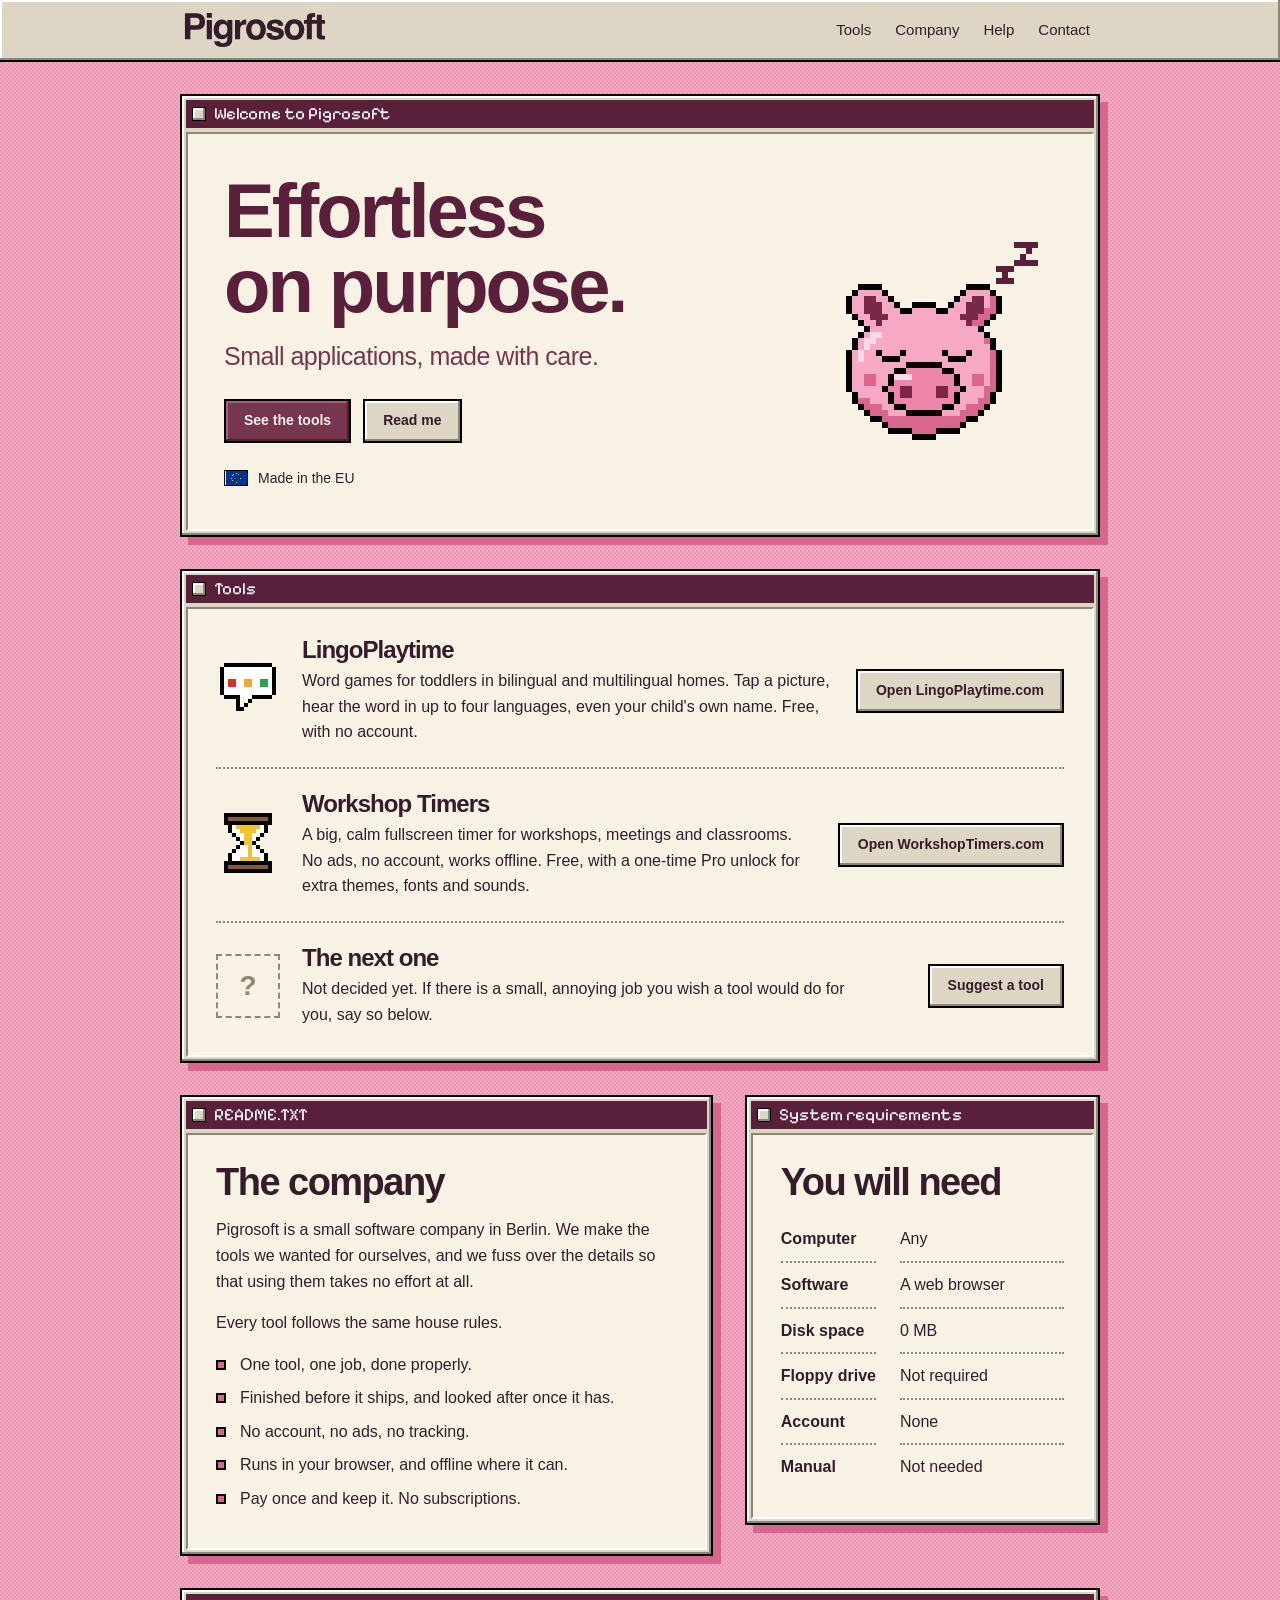
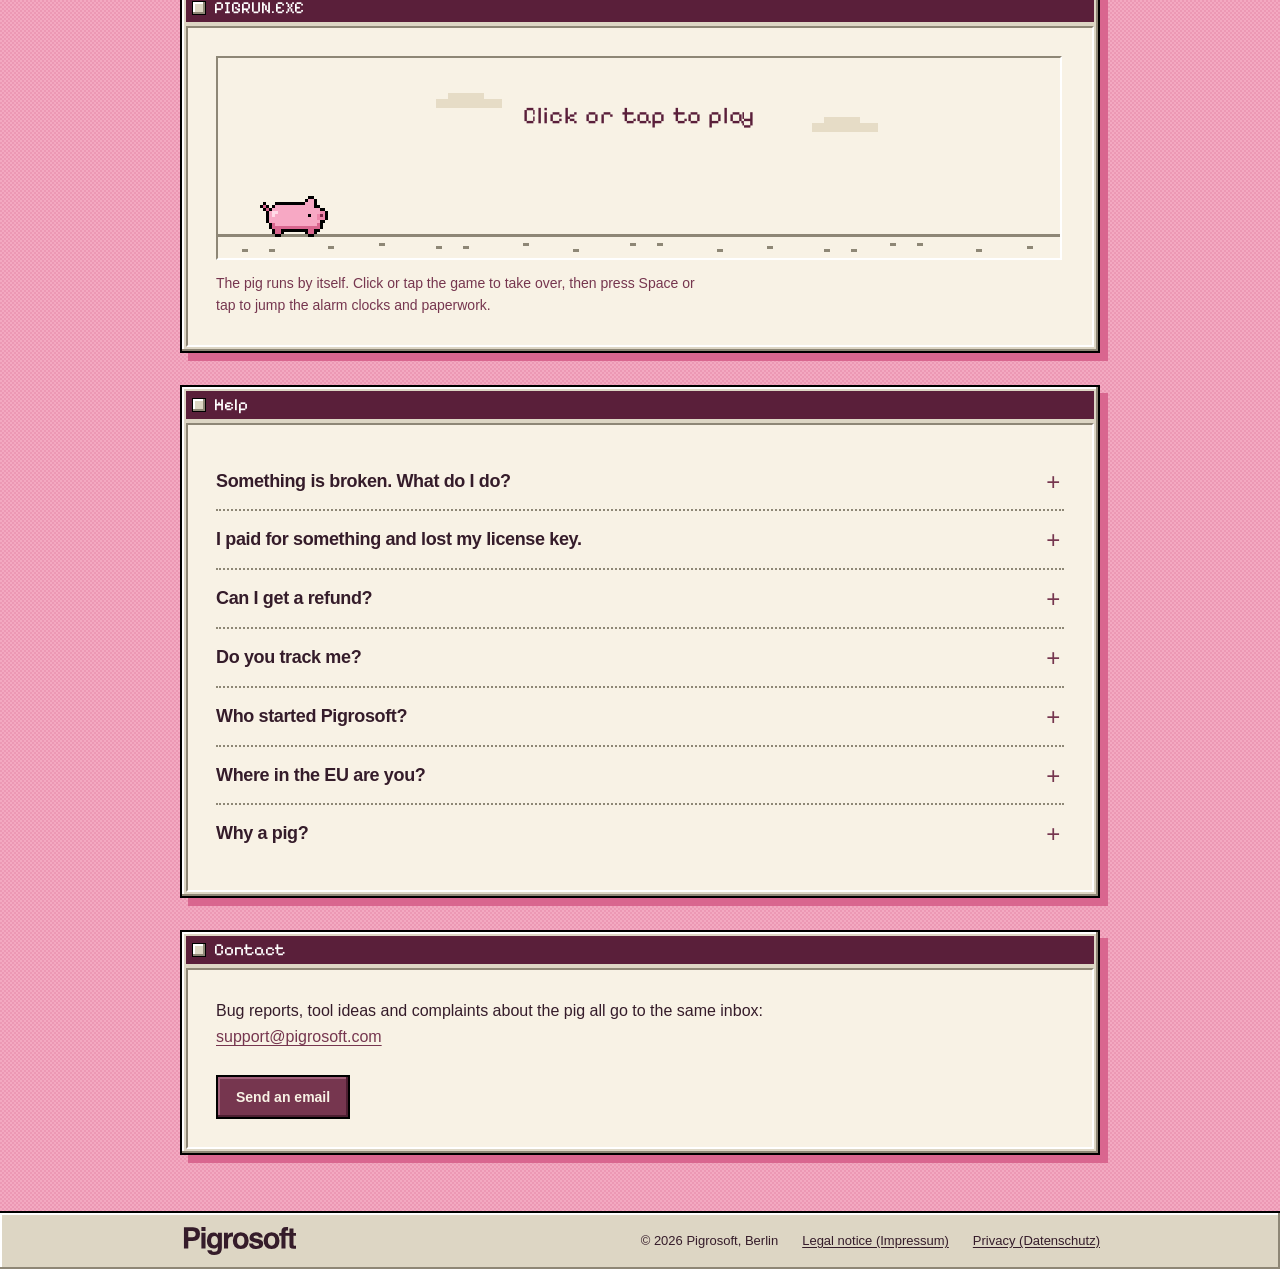
<file: index.html>
<!doctype html>
<html lang="en">
<head>
  <meta charset="utf-8">
  <meta name="viewport" content="width=device-width, initial-scale=1">
  <title>Pigrosoft: effortless on purpose</title>
  <meta name="description" content="Small applications, made with care. Effortless on purpose.">
  <link rel="canonical" href="https://pigrosoft.com/">
  <link rel="icon" href="favicon.ico" sizes="32x32">
  <link rel="icon" href="assets/pig.svg" type="image/svg+xml">
  <link rel="apple-touch-icon" href="assets/apple-touch-icon.png">
  <meta property="og:title" content="Pigrosoft: effortless on purpose">
  <meta property="og:description" content="Small applications, made with care.">
  <meta property="og:type" content="website">
  <meta property="og:url" content="https://pigrosoft.com/">
  <meta property="og:site_name" content="Pigrosoft">
  <meta property="og:image" content="https://pigrosoft.com/brand/pigrosoft/pig-profile-mulberry.png">
  <meta property="og:image:width" content="1024">
  <meta property="og:image:height" content="1024">
  <meta property="og:image:alt" content="Pigrosoft's original pixel pig on mulberry.">
  <meta name="twitter:card" content="summary">
  <meta name="twitter:image" content="https://pigrosoft.com/brand/pigrosoft/pig-profile-mulberry.png">
  <meta name="twitter:image:alt" content="Pigrosoft's original pixel pig on mulberry.">
  <meta name="theme-color" content="#f3a9c1">
  <link rel="preload" href="assets/pixelify-sans-latin-400-normal.woff2" as="font" type="font/woff2" crossorigin>
  <link rel="stylesheet" href="assets/style.css">
</head>
<body>
  <a class="skip" href="#main">Skip to content</a>

  <header class="menubar">
    <div class="wrap">
      <a class="brand" href="./">
        <img src="brand/pigrosoft/wordmark-ink.svg" width="244" height="72" alt="Pigrosoft">
      </a>
      <nav aria-label="Main">
        <a href="#tools">Tools</a>
        <a href="#company">Company</a>
        <a href="#help">Help</a>
        <a href="#contact">Contact</a>
      </nav>
    </div>
  </header>

  <main id="main" class="desk">

    <section class="win" aria-labelledby="welcome-title">
      <div class="titlebar" aria-hidden="true">Welcome to Pigrosoft</div>
      <div class="pane hero">
      <div>
        <h1 id="welcome-title">Effortless on purpose.</h1>
        <p class="lede">Small applications, made with care.</p>
        <div class="actions">
          <a class="btn primary" href="#tools">See the tools</a>
          <a class="btn" href="#company">Read me</a>
        </div>
        <p class="made"><img src="assets/badge-eu.svg" alt="" width="24" height="16"><span>Made in the EU</span></p>
      </div>
      <button class="pig" type="button" id="pig" aria-label="Wake the pig">
        <picture class="asleep">
          <source media="(prefers-reduced-motion: reduce)" srcset="brand/pigrosoft/pig-profile-pink.png">
          <img src="brand/pigrosoft/pig-animated.gif" alt="" width="320" height="320">
        </picture>
        <img class="awake" src="assets/pig-awake.svg" alt="" width="240" height="240">
        <span class="oink" aria-hidden="true">Oink?</span>
      </button>
      </div>
    </section>

    <div>

      <section class="win" id="tools" aria-labelledby="tools-title">
      <h2 class="titlebar" id="tools-title">Tools</h2>
      <div class="pane">
        <div>
          <ul class="tools">
          <li>
            <img src="assets/icon-lingo.svg" alt="" width="64" height="64">
            <div>
              <h3>LingoPlaytime</h3>
              <p>Word games for toddlers in bilingual and multilingual homes. Tap a picture, hear the word in up to four languages, even your child's own name. Free, with no account.</p>
            </div>
            <a class="btn" href="https://lingoplaytime.com/">Open LingoPlaytime.com</a>
          </li>
          <li>
            <img src="assets/icon-timer.svg" alt="" width="64" height="64">
            <div>
              <h3>Workshop Timers</h3>
              <p>A big, calm fullscreen timer for workshops, meetings and classrooms. No ads, no account, works offline. Free, with a one-time Pro unlock for extra themes, fonts and sounds.</p>
            </div>
            <a class="btn" href="https://workshoptimers.com/">Open WorkshopTimers.com</a>
          </li>
          <li>
            <span class="slot" aria-hidden="true">?</span>
            <div>
              <h3>The next one</h3>
              <p>Not decided yet. If there is a small, annoying job you wish a tool would do for you, say so below.</p>
            </div>
            <a class="btn" href="#contact">Suggest a tool</a>
          </li>
        </ul>
        </div>
      </div>
      </section>

      <div class="pair">
      <section class="win" id="company" aria-labelledby="company-title">
      <div class="titlebar" aria-hidden="true">README.TXT</div>
      <div class="pane">
        <h2 id="company-title">The company</h2>        <div>
          <p>Pigrosoft is a small software company in Berlin. We make the tools we wanted for ourselves, and we fuss over the details so that using them takes no effort at all.</p>
          <p>Every tool follows the same house rules.</p>
          <ul class="rules">
            <li>One tool, one job, done properly.</li>
            <li>Finished before it ships, and looked after once it has.</li>
            <li>No account, no ads, no tracking.</li>
            <li>Runs in your browser, and offline where it can.</li>
            <li>Pay once and keep it. No subscriptions.</li>
          </ul>
        </div>
      </div>
      </section>

      <section class="win" aria-labelledby="specs-title">
      <div class="titlebar" aria-hidden="true">System requirements</div>
      <div class="pane">
        <h2 id="specs-title">You will need</h2>        <dl class="specs">
          <dt>Computer</dt><dd>Any</dd>
          <dt>Software</dt><dd>A web browser</dd>
          <dt>Disk space</dt><dd>0 MB</dd>
          <dt>Floppy drive</dt><dd>Not required</dd>
          <dt>Account</dt><dd>None</dd>
          <dt>Manual</dt><dd>Not needed</dd>
        </dl>
      </div>
      </section>
      </div>

      <section class="win" aria-labelledby="game-title">
      <h2 class="titlebar" id="game-title">PIGRUN.EXE</h2>
      <div class="pane">
        <div class="game">
          <canvas id="pigrun" tabindex="0" aria-describedby="game-help">A small running game with the Pigrosoft pig.</canvas>
          <p id="game-help" class="game-help">The pig runs by itself. Click or tap the game to take over, then press Space or tap to jump the alarm clocks and paperwork.</p>
        </div>
      </div>
      </section>

      <section class="win" id="help" aria-labelledby="help-title">
      <h2 class="titlebar" id="help-title">Help</h2>
      <div class="pane">
        <div>
      <details>
        <summary>Something is broken. What do I do?</summary>
        <p>Email <a href="mailto:support@pigrosoft.com">support@pigrosoft.com</a> and say which tool you were using, what you were doing, and which browser you were in. A screenshot helps a lot.</p>
      </details>
      <details>
        <summary>I paid for something and lost my license key.</summary>
        <p>Search your inbox for the receipt from Dodo Payments, our payment provider, because the key is in that email. If it is gone, write to us from the address you paid with and we will sort it out.</p>
      </details>
      <details>
        <summary>Can I get a refund?</summary>
        <p>Each tool lists its own terms. For Workshop Timers, see the <a href="https://workshoptimers.com/widerruf.html">refund page</a>.</p>
      </details>
      <details>
        <summary>Do you track me?</summary>
        <p>No. This site sets no cookies and runs no analytics. It is hosted on GitHub Pages, which logs IP addresses the way any web host does. The <a href="datenschutz.html">privacy page</a> has the details.</p>
      </details>
      <details>
        <summary>Who started Pigrosoft?</summary>
        <p>Jeff Humble, a product designer and entrepreneur who has spent more than fifteen years making digital products. He now builds small, carefully designed games and apps. You can read more at <a href="https://www.jeffreyhumble.com/">jeffreyhumble.com</a>.</p>
      </details>
      <details>
        <summary>Where in the EU are you?</summary>
        <p>Berlin is home, for an American who has lived here for years. The founder also spends a good part of the year in Sicily, so a fair share of the tools were finished with a granita within reach.</p>
      </details>
      <details>
        <summary>Why a pig?</summary>
        <p>Pigro is Italian for lazy. We do the careful work so that you get to be the lazy one. The pig is a bonus, and it wakes up if you click it.</p>
      </details>
        </div>
      </div>
      </section>

      <section class="win" id="contact" aria-labelledby="contact-title">
      <h2 class="titlebar" id="contact-title">Contact</h2>
      <div class="pane">
        <div>
          <p>Bug reports, tool ideas and complaints about the pig all go to the same inbox: <a href="mailto:support@pigrosoft.com">support@pigrosoft.com</a></p>
          <div class="actions">
            <a class="btn primary" href="mailto:support@pigrosoft.com">Send an email</a>
          </div>
        </div>
      </div>
      </section>

    </div>

  </main>

  <footer class="statusbar">
    <div class="wrap">
      <img src="brand/pigrosoft/wordmark-ink.svg" width="244" height="72" alt="Pigrosoft">
      <span>&copy; 2026 Pigrosoft, Berlin</span>
      <a href="impressum.html">Legal notice (Impressum)</a>
      <a href="datenschutz.html">Privacy (Datenschutz)</a>
    </div>
  </footer>

  <script src="assets/pigrun.js" defer></script>
  <script>
    // Click the pig and it wakes up for a moment, then nods off again.
    (function () {
      var pig = document.getElementById("pig");
      var timer;
      new Image().src = "assets/pig-awake.svg";
      pig.addEventListener("click", function () {
        clearTimeout(timer);
        pig.classList.add("is-awake");
        pig.setAttribute("aria-label", "The pig is awake");
        timer = setTimeout(function () {
          pig.classList.remove("is-awake");
          pig.setAttribute("aria-label", "Wake the pig");
        }, 2200);
      });
    })();
  </script>
</body>
</html>
</file>
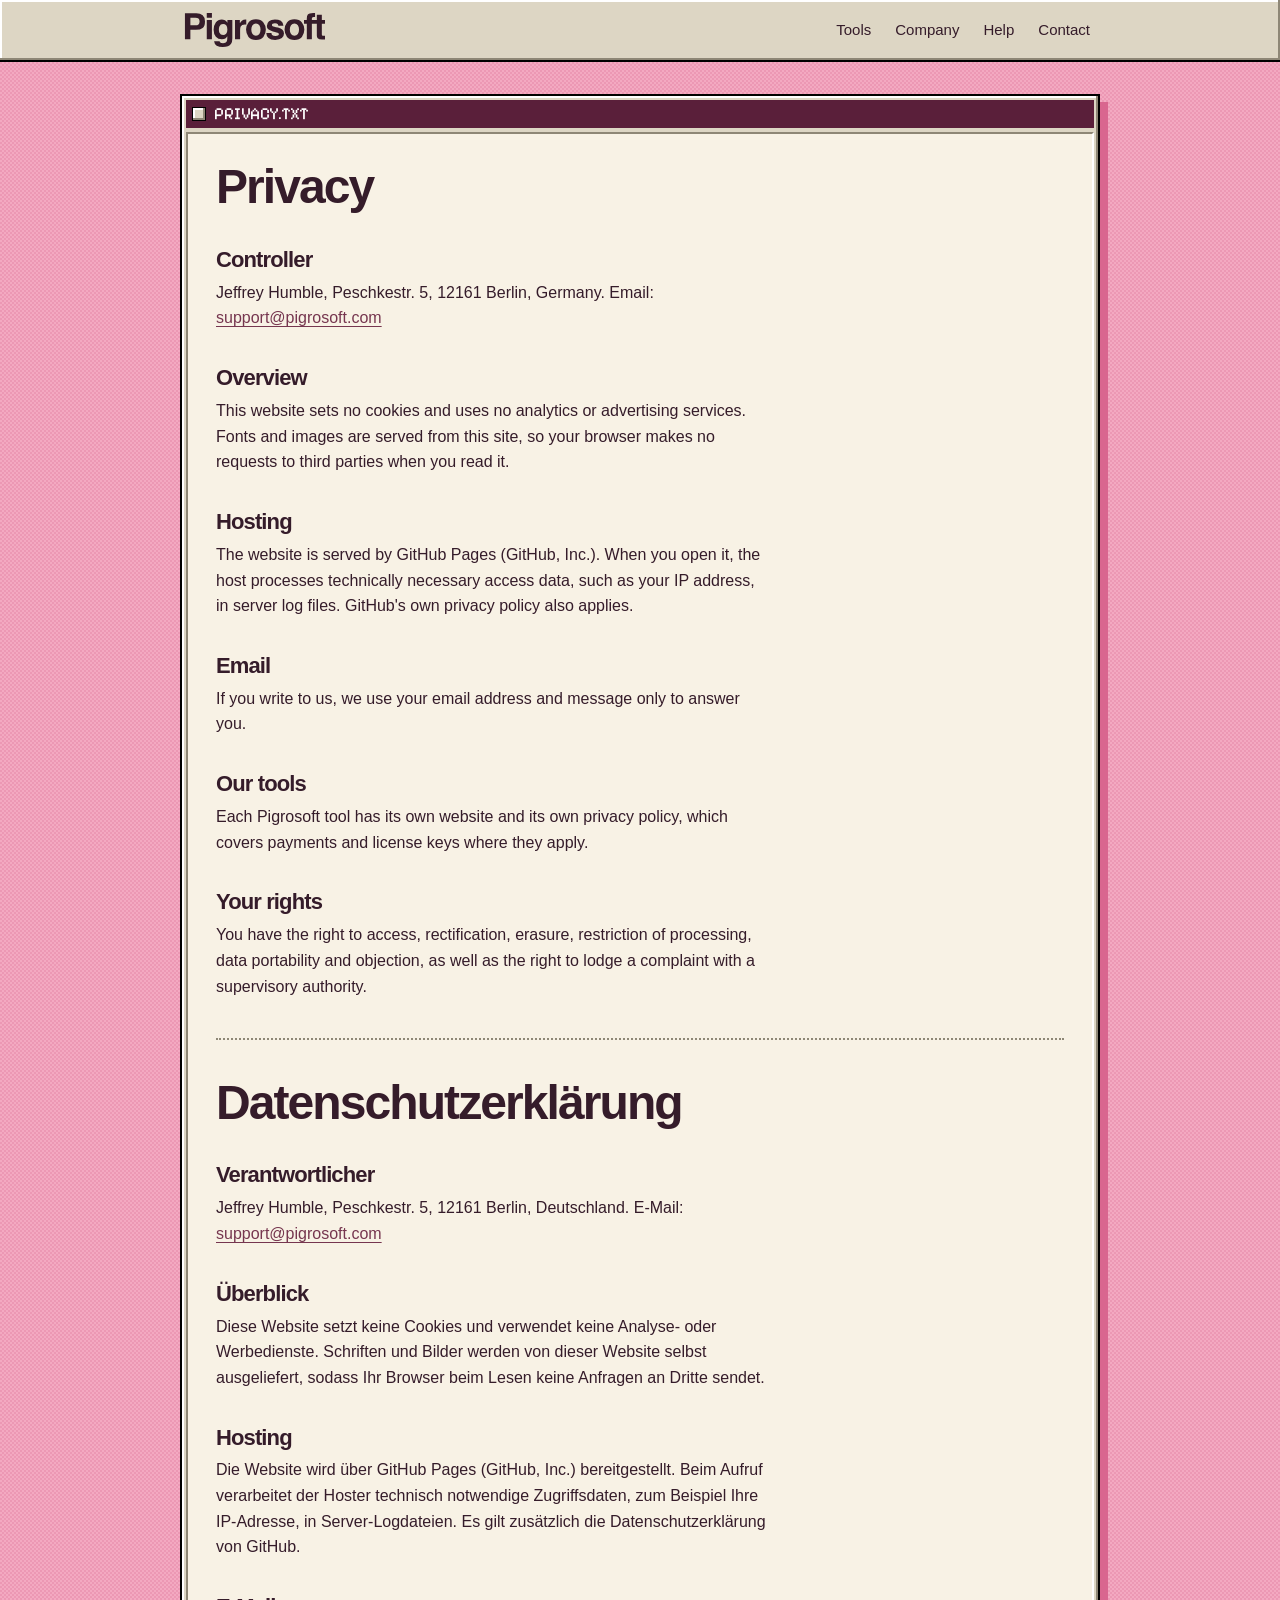
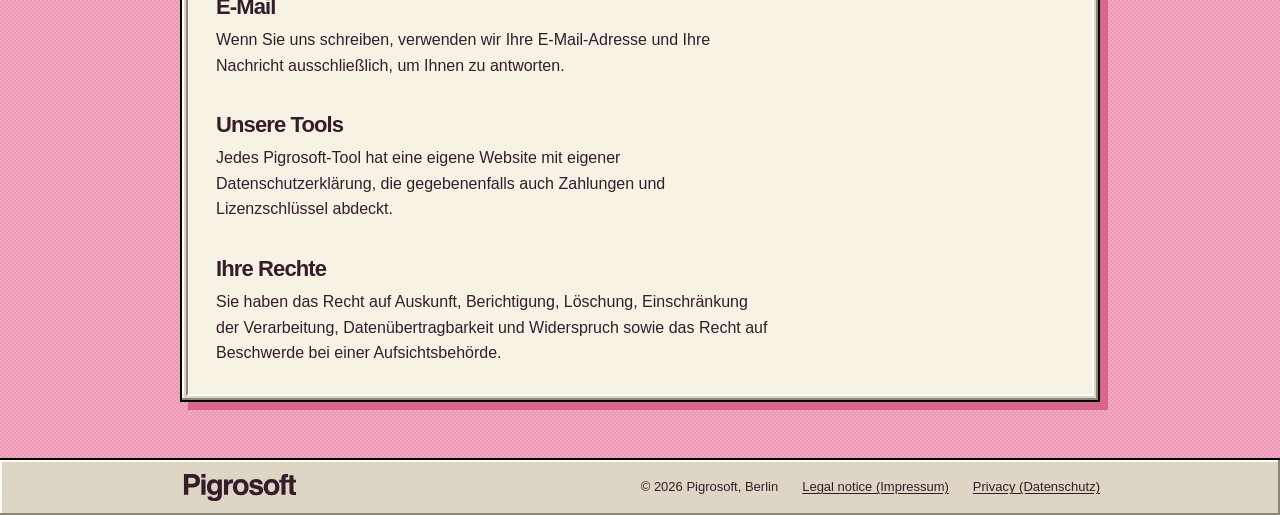
<file: datenschutz.html>
<!doctype html>
<html lang="en">
<head>
  <meta charset="utf-8">
  <meta name="viewport" content="width=device-width, initial-scale=1">
  <title>Privacy / Datenschutz | Pigrosoft</title>
  <meta name="robots" content="noindex">
  <link rel="icon" href="favicon.ico" sizes="32x32">
  <link rel="icon" href="assets/pig.svg" type="image/svg+xml">
  <meta name="theme-color" content="#f3a9c1">
  <link rel="stylesheet" href="assets/style.css">
</head>
<body>
  <header class="menubar">
    <div class="wrap">
      <a class="brand" href="./">
        <img src="brand/pigrosoft/wordmark-ink.svg" width="244" height="72" alt="Pigrosoft">
      </a>
      <nav aria-label="Main">
        <a href="./#tools">Tools</a>
        <a href="./#company">Company</a>
        <a href="./#help">Help</a>
        <a href="./#contact">Contact</a>
      </nav>
    </div>
  </header>

  <main id="main" class="desk">
    <section class="win">
      <div class="titlebar" aria-hidden="true">PRIVACY.TXT</div>
      <div class="pane doc">
        <h1>Privacy</h1>
        <h2>Controller</h2>
        <p>Jeffrey Humble, Peschkestr. 5, 12161 Berlin, Germany. Email: <a href="mailto:support@pigrosoft.com">support@pigrosoft.com</a></p>
        <h2>Overview</h2>
        <p>This website sets no cookies and uses no analytics or advertising services. Fonts and images are served from this site, so your browser makes no requests to third parties when you read it.</p>
        <h2>Hosting</h2>
        <p>The website is served by GitHub Pages (GitHub, Inc.). When you open it, the host processes technically necessary access data, such as your IP address, in server log files. GitHub's own privacy policy also applies.</p>
        <h2>Email</h2>
        <p>If you write to us, we use your email address and message only to answer you.</p>
        <h2>Our tools</h2>
        <p>Each Pigrosoft tool has its own website and its own privacy policy, which covers payments and license keys where they apply.</p>
        <h2>Your rights</h2>
        <p>You have the right to access, rectification, erasure, restriction of processing, data portability and objection, as well as the right to lodge a complaint with a supervisory authority.</p>

        <hr>

        <div lang="de">
        <h1>Datenschutzerklärung</h1>
        <h2>Verantwortlicher</h2>
        <p>Jeffrey Humble, Peschkestr. 5, 12161 Berlin, Deutschland. E-Mail: <a href="mailto:support@pigrosoft.com">support@pigrosoft.com</a></p>
        <h2>Überblick</h2>
        <p>Diese Website setzt keine Cookies und verwendet keine Analyse- oder Werbedienste. Schriften und Bilder werden von dieser Website selbst ausgeliefert, sodass Ihr Browser beim Lesen keine Anfragen an Dritte sendet.</p>
        <h2>Hosting</h2>
        <p>Die Website wird über GitHub Pages (GitHub, Inc.) bereitgestellt. Beim Aufruf verarbeitet der Hoster technisch notwendige Zugriffsdaten, zum Beispiel Ihre IP-Adresse, in Server-Logdateien. Es gilt zusätzlich die Datenschutzerklärung von GitHub.</p>
        <h2>E-Mail</h2>
        <p>Wenn Sie uns schreiben, verwenden wir Ihre E-Mail-Adresse und Ihre Nachricht ausschließlich, um Ihnen zu antworten.</p>
        <h2>Unsere Tools</h2>
        <p>Jedes Pigrosoft-Tool hat eine eigene Website mit eigener Datenschutzerklärung, die gegebenenfalls auch Zahlungen und Lizenzschlüssel abdeckt.</p>
        <h2>Ihre Rechte</h2>
        <p>Sie haben das Recht auf Auskunft, Berichtigung, Löschung, Einschränkung der Verarbeitung, Datenübertragbarkeit und Widerspruch sowie das Recht auf Beschwerde bei einer Aufsichtsbehörde.</p>
        </div>
      </div>
    </section>
  </main>

  <footer class="statusbar">
    <div class="wrap">
      <img src="brand/pigrosoft/wordmark-ink.svg" width="244" height="72" alt="Pigrosoft">
      <span>&copy; 2026 Pigrosoft, Berlin</span>
      <a href="impressum.html">Legal notice (Impressum)</a>
      <a href="datenschutz.html">Privacy (Datenschutz)</a>
    </div>
  </footer>
</body>
</html>
</file>
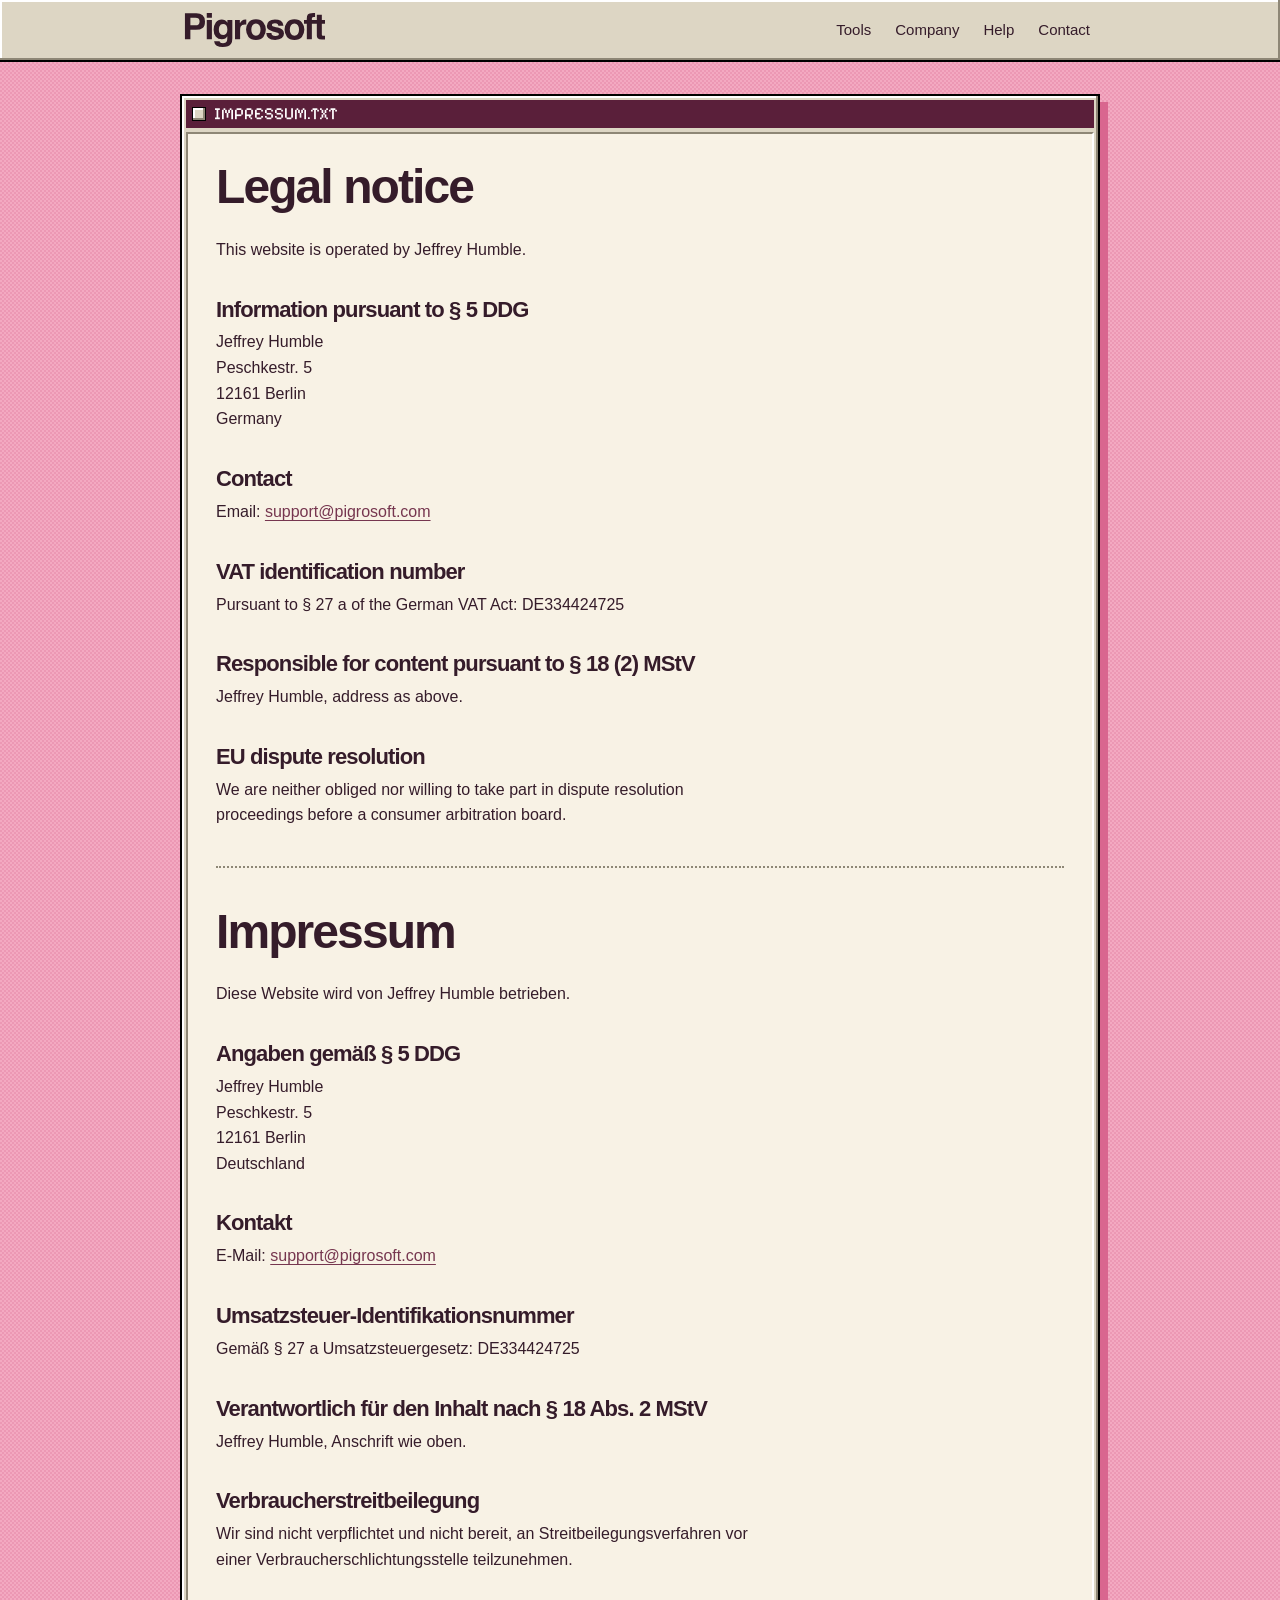
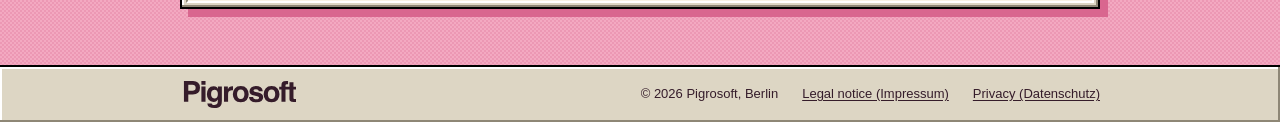
<file: impressum.html>
<!doctype html>
<html lang="en">
<head>
  <meta charset="utf-8">
  <meta name="viewport" content="width=device-width, initial-scale=1">
  <title>Legal notice / Impressum | Pigrosoft</title>
  <meta name="robots" content="noindex">
  <link rel="icon" href="favicon.ico" sizes="32x32">
  <link rel="icon" href="assets/pig.svg" type="image/svg+xml">
  <meta name="theme-color" content="#f3a9c1">
  <link rel="stylesheet" href="assets/style.css">
</head>
<body>
  <header class="menubar">
    <div class="wrap">
      <a class="brand" href="./">
        <img src="brand/pigrosoft/wordmark-ink.svg" width="244" height="72" alt="Pigrosoft">
      </a>
      <nav aria-label="Main">
        <a href="./#tools">Tools</a>
        <a href="./#company">Company</a>
        <a href="./#help">Help</a>
        <a href="./#contact">Contact</a>
      </nav>
    </div>
  </header>

  <main id="main" class="desk">
    <section class="win">
      <div class="titlebar" aria-hidden="true">IMPRESSUM.TXT</div>
      <div class="pane doc">
        <h1>Legal notice</h1>
        <p>This website is operated by Jeffrey Humble.</p>
        <h2>Information pursuant to § 5 DDG</h2>
        <address>
          Jeffrey Humble<br>
          Peschkestr. 5<br>
          12161 Berlin<br>
          Germany
        </address>
        <h2>Contact</h2>
        <p>Email: <a href="mailto:support@pigrosoft.com">support@pigrosoft.com</a></p>
        <h2>VAT identification number</h2>
        <p>Pursuant to § 27 a of the German VAT Act: DE334424725</p>
        <h2>Responsible for content pursuant to § 18 (2) MStV</h2>
        <p>Jeffrey Humble, address as above.</p>
        <h2>EU dispute resolution</h2>
        <p>We are neither obliged nor willing to take part in dispute resolution proceedings before a consumer arbitration board.</p>

        <hr>

        <div lang="de">
        <h1>Impressum</h1>
        <p>Diese Website wird von Jeffrey Humble betrieben.</p>
        <h2>Angaben gemäß § 5 DDG</h2>
        <address>
          Jeffrey Humble<br>
          Peschkestr. 5<br>
          12161 Berlin<br>
          Deutschland
        </address>
        <h2>Kontakt</h2>
        <p>E-Mail: <a href="mailto:support@pigrosoft.com">support@pigrosoft.com</a></p>
        <h2>Umsatzsteuer-Identifikationsnummer</h2>
        <p>Gemäß § 27 a Umsatzsteuergesetz: DE334424725</p>
        <h2>Verantwortlich für den Inhalt nach § 18 Abs. 2 MStV</h2>
        <p>Jeffrey Humble, Anschrift wie oben.</p>
        <h2>Verbraucherstreitbeilegung</h2>
        <p>Wir sind nicht verpflichtet und nicht bereit, an Streitbeilegungsverfahren vor einer Verbraucherschlichtungsstelle teilzunehmen.</p>
        </div>
      </div>
    </section>
  </main>

  <footer class="statusbar">
    <div class="wrap">
      <img src="brand/pigrosoft/wordmark-ink.svg" width="244" height="72" alt="Pigrosoft">
      <span>&copy; 2026 Pigrosoft, Berlin</span>
      <a href="impressum.html">Legal notice (Impressum)</a>
      <a href="datenschutz.html">Privacy (Datenschutz)</a>
    </div>
  </footer>
</body>
</html>
</file>
<file: assets/style.css>
/* Pigrosoft.com
   Two directions combined: the pink desktop with putty windows, and the House rules type,
   with Helvetica on cream paper and the outlined wordmark.
   The pig and the wordmark are fixed artwork in brand/pigrosoft/ and are never recoloured.
   Pixelify Sans is used only for window title bars and the PIGRUN.EXE game. */

@font-face {
  font-family: "Pixelify Sans";
  font-weight: 400;
  font-display: swap;
  src: url("pixelify-sans-latin-400-normal.woff2") format("woff2");
}

:root {
  --ink: #351c2a;
  --rose: #f1b0c4;
  --paper: #f8f2e5;
  --accent: #76364f;       /* burgundy: buttons and secondary text */
  --desk: #f3a9c1;         /* the pig's own pink, as a desktop */
  --desk-dither: #ec98b4;
  --putty: #ddd6c4;        /* window chrome */
  --putty-light: #ffffff;
  --putty-dark: #8e8776;
  --mulberry: #5a1f3a;     /* title bars */
  --snout: #d9668f;        /* window shadows */
  --pixel: "Pixelify Sans", "Courier New", monospace;
  --raised: inset -2px -2px 0 var(--putty-dark), inset 2px 2px 0 var(--putty-light);
  --sunken: inset 2px 2px 0 var(--putty-dark), inset -2px -2px 0 var(--putty-light);
  --font: Helvetica, Arial, sans-serif;
  --tracking: -0.04em;
}

*,
*::before,
*::after {
  box-sizing: border-box;
}

html {
  scroll-behavior: smooth;
  scroll-padding-top: 84px;
}

body {
  margin: 0;
  min-height: 100vh;
  display: flex;
  flex-direction: column;
  background-color: var(--desk);
  background-image:
    linear-gradient(45deg, var(--desk-dither) 25%, transparent 25%, transparent 75%, var(--desk-dither) 75%),
    linear-gradient(45deg, var(--desk-dither) 25%, transparent 25%, transparent 75%, var(--desk-dither) 75%);
  background-size: 4px 4px;
  background-position: 0 0, 2px 2px;
  color: var(--ink);
  font: 400 16px/1.6 var(--font);
}
main {
  flex: 1;
}

img {
  max-width: 100%;
}

a {
  color: var(--accent);
  text-underline-offset: 0.18em;
}
a:hover {
  color: var(--ink);
}
a:focus-visible,
button:focus-visible,
summary:focus-visible,
canvas:focus-visible {
  outline: 3px solid var(--accent);
  outline-offset: 3px;
}

h1,
h2,
h3 {
  margin: 0;
  font-family: var(--font);
  font-weight: 700;
  line-height: 1.05;
  letter-spacing: var(--tracking);
  text-wrap: balance;
}

p {
  margin: 0 0 1em;
  max-width: 62ch;
}
p:last-child {
  margin-bottom: 0;
}

.wrap {
  width: min(920px, calc(100% - 32px));
  margin-inline: auto;
}

.skip {
  position: absolute;
  left: -999px;
}
.skip:focus {
  left: 8px;
  top: 8px;
  z-index: 10;
  background: var(--paper);
  padding: 6px 10px;
}

/* ---------- menu bar ---------- */

.menubar {
  position: sticky;
  top: 0;
  z-index: 5;
  background: var(--putty);
  border-bottom: 2px solid #000;
  box-shadow: var(--raised);
}
.menubar .wrap {
  display: flex;
  flex-wrap: wrap;
  align-items: center;
  gap: 2px 20px;
  padding-block: 8px;
}
.brand {
  display: inline-flex;
  margin-right: auto;
}
.brand img {
  display: block;
  width: 150px;
  height: auto;
}
.menubar nav {
  display: flex;
  flex-wrap: wrap;
  gap: 0 4px;
}
.menubar nav a {
  padding: 6px 10px;
  color: var(--ink);
  font-size: 15px;
  text-decoration: none;
}
.menubar nav a:hover {
  background: var(--mulberry);
  color: #fff;
}

/* ---------- windows ---------- */

.desk {
  width: min(920px, calc(100% - 32px));
  margin-inline: auto;
  padding: 32px 0 56px;
  display: grid;
  gap: 32px;
}
.desk > div {
  display: grid;
  gap: 32px;
}

.win {
  background: var(--putty);
  border: 2px solid #000;
  box-shadow: var(--raised), 8px 8px 0 var(--snout);
  padding: 4px;
  min-width: 0;
}
.titlebar {
  display: flex;
  align-items: center;
  gap: 8px;
  margin: 0;
  padding: 3px 6px;
  background: var(--mulberry);
  color: #fff;
  font-family: var(--pixel);
  font-size: 17px;
  font-weight: 400;
  letter-spacing: 0;
  line-height: 1.3;
}
.titlebar::before {
  content: "";
  flex: none;
  width: 14px;
  height: 14px;
  background: var(--putty);
  box-shadow: var(--raised);
  border: 1px solid #000;
}
.pane {
  margin-top: 4px;
  padding: 28px;
  background: var(--paper);
  border: 2px solid;
  border-color: var(--putty-dark) var(--putty-light) var(--putty-light) var(--putty-dark);
}
.pane h2 {
  margin-bottom: 14px;
  font-size: clamp(28px, 4vw, 38px);
}

.pair {
  display: grid;
  grid-template-columns: minmax(0, 3fr) minmax(0, 2fr);
  gap: 32px;
  align-items: start;
}

/* ---------- buttons ---------- */

.btn {
  display: inline-flex;
  align-items: center;
  justify-content: center;
  min-height: 44px;
  padding: 10px 18px;
  border: 2px solid #000;
  background: var(--putty);
  box-shadow: var(--raised);
  color: var(--ink);
  font: 700 14px/1.4 var(--font);
  text-align: center;
  text-decoration: none;
  cursor: pointer;
}
.btn:hover {
  background: #e9e3d3;
  color: var(--ink);
}
.btn:active {
  box-shadow: var(--sunken);
  transform: translate(1px, 1px);
}
.btn.primary {
  background: var(--accent);
  box-shadow: inset -2px -2px 0 #4d1f31, inset 2px 2px 0 #a2607a;
  color: var(--paper);
}
.btn.primary:hover {
  background: var(--mulberry);
  color: var(--paper);
}
.btn.primary:active {
  box-shadow: inset 2px 2px 0 #4d1f31, inset -2px -2px 0 #a2607a;
}
.actions {
  display: flex;
  flex-wrap: wrap;
  gap: 12px;
  margin-top: 26px;
}

/* ---------- welcome ---------- */

.hero {
  display: grid;
  grid-template-columns: minmax(0, 1fr) auto;
  gap: 24px 40px;
  align-items: center;
  padding: 40px 36px;
}
.hero h1 {
  font-size: clamp(40px, 7vw, 76px);
  line-height: 0.98;
  color: var(--mulberry);
}
.hero .lede {
  margin-top: 18px;
  color: var(--accent);
  font-size: clamp(20px, 2.4vw, 25px);
  line-height: 1.25;
  letter-spacing: -0.02em;
}
.made {
  display: flex;
  align-items: center;
  gap: 10px;
  margin-top: 24px;
  font-size: 14px;
}
.made img {
  display: block;
  width: 24px;
  height: 16px;
  border: 1px solid #000;
}

.pig {
  position: relative;
  width: 240px;
  height: 240px;
  margin: 0;
  padding: 0;
  border: 0;
  background: none;
  cursor: pointer;
}
.pig img {
  display: block;
  width: 240px;
  height: 240px;
  image-rendering: pixelated;
}
.pig .awake,
.pig.is-awake .asleep {
  display: none;
}
.pig.is-awake .awake {
  display: block;
}
.oink {
  display: none;
  position: absolute;
  right: 0;
  top: 14px;
  padding: 2px 10px;
  background: var(--paper);
  border: 2px solid #000;
  color: var(--ink);
  font: 700 15px/1.4 var(--font);
  pointer-events: none;
}
.pig.is-awake .oink {
  display: block;
}

/* ---------- tools ---------- */

.tools {
  list-style: none;
  margin: 0;
  padding: 0;
}
.tools li {
  display: grid;
  grid-template-columns: 64px minmax(0, 1fr) auto;
  gap: 8px 22px;
  align-items: center;
  padding: 22px 0;
  border-top: 2px dotted var(--putty-dark);
}
.tools li:first-child {
  border-top: 0;
  padding-top: 0;
}
.tools li:last-child {
  padding-bottom: 0;
}
.tools img,
.tools .slot {
  width: 64px;
  height: 64px;
  image-rendering: pixelated;
}
.tools .slot {
  display: grid;
  place-items: center;
  border: 2px dashed var(--putty-dark);
  color: var(--putty-dark);
  font: 700 28px/1 var(--font);
}
.tools h3 {
  margin-bottom: 6px;
  font-size: 24px;
}
.tools p {
  margin: 0;
}

/* ---------- lists ---------- */

.rules,
.specs {
  margin: 0;
  padding: 0;
  list-style: none;
}
.rules li {
  position: relative;
  padding-left: 24px;
  margin-bottom: 8px;
}
.rules li::before {
  content: "";
  position: absolute;
  left: 0;
  top: 0.5em;
  width: 10px;
  height: 10px;
  background: var(--snout);
  border: 2px solid #000;
}
.specs {
  display: grid;
  grid-template-columns: max-content 1fr;
  gap: 0 24px;
}
.specs dt,
.specs dd {
  margin: 0;
  padding: 9px 0;
  border-top: 2px dotted var(--putty-dark);
}
.specs dt:first-of-type,
.specs dt:first-of-type + dd {
  border-top: 0;
}
.specs dt {
  font-weight: 700;
}

/* ---------- game ---------- */

.game canvas {
  display: block;
  max-width: 100%;
  background: var(--paper);
  border: 2px solid;
  border-color: var(--putty-dark) var(--putty-light) var(--putty-light) var(--putty-dark);
  image-rendering: pixelated;
  cursor: pointer;
  touch-action: manipulation;
}
.game-help {
  margin: 12px 0 0;
  color: var(--accent);
  font-size: 14px;
}

/* ---------- help ---------- */

details {
  border-top: 2px dotted var(--putty-dark);
}
details:first-of-type {
  border-top: 0;
}
summary {
  position: relative;
  padding: 14px 40px 14px 0;
  font-size: 18px;
  font-weight: 700;
  letter-spacing: -0.02em;
  list-style: none;
  cursor: pointer;
}
summary::-webkit-details-marker {
  display: none;
}
summary::after {
  content: "+";
  position: absolute;
  right: 4px;
  top: 10px;
  color: var(--accent);
  font-size: 24px;
  font-weight: 400;
}
details[open] summary::after {
  content: "\2212";
}
details p {
  padding: 0 0 16px;
}

/* ---------- status bar ---------- */

.statusbar {
  background: var(--putty);
  border-top: 2px solid #000;
  box-shadow: var(--raised);
  font-size: 13px;
}
.statusbar .wrap {
  display: flex;
  flex-wrap: wrap;
  align-items: center;
  gap: 8px 24px;
  padding-block: 10px;
}
.statusbar img {
  display: block;
  width: 120px;
  height: auto;
  margin-right: auto;
}
.statusbar a,
.statusbar a:visited {
  color: var(--ink);
}

/* ---------- plain pages (legal, 404) ---------- */

.doc h1 {
  font-size: clamp(34px, 5vw, 48px);
  margin-bottom: 0.5em;
}
.doc h2 {
  font-size: 22px;
  margin: 1.6em 0 0.4em;
}
.doc address {
  font-style: normal;
  margin-bottom: 1em;
}
.doc hr {
  border: 0;
  border-top: 2px dotted var(--putty-dark);
  margin: 2.4em 0;
}
.lost {
  text-align: center;
}
.lost img {
  width: 160px;
  height: 160px;
  image-rendering: pixelated;
}
.lost p {
  margin-inline: auto;
}
.lost .actions {
  justify-content: center;
}

/* ---------- small screens ---------- */

@media (max-width: 760px) {
  .pair {
    grid-template-columns: minmax(0, 1fr);
  }
  .hero {
    grid-template-columns: minmax(0, 1fr);
    padding: 28px 20px;
  }
  .hero .pig {
    order: -1;
  }
  .pane {
    padding: 20px;
  }
  .win {
    box-shadow: var(--raised), 5px 5px 0 var(--snout);
  }
}

@media (max-width: 560px) {
  .pig,
  .pig img {
    width: 160px;
    height: 160px;
  }
  .tools li {
    grid-template-columns: 48px minmax(0, 1fr);
  }
  .tools img,
  .tools .slot {
    width: 48px;
    height: 48px;
  }
  .tools .btn {
    grid-column: 1 / -1;
    justify-self: start;
  }
}

@media (prefers-reduced-motion: reduce) {
  html {
    scroll-behavior: auto;
  }
}
</file>
